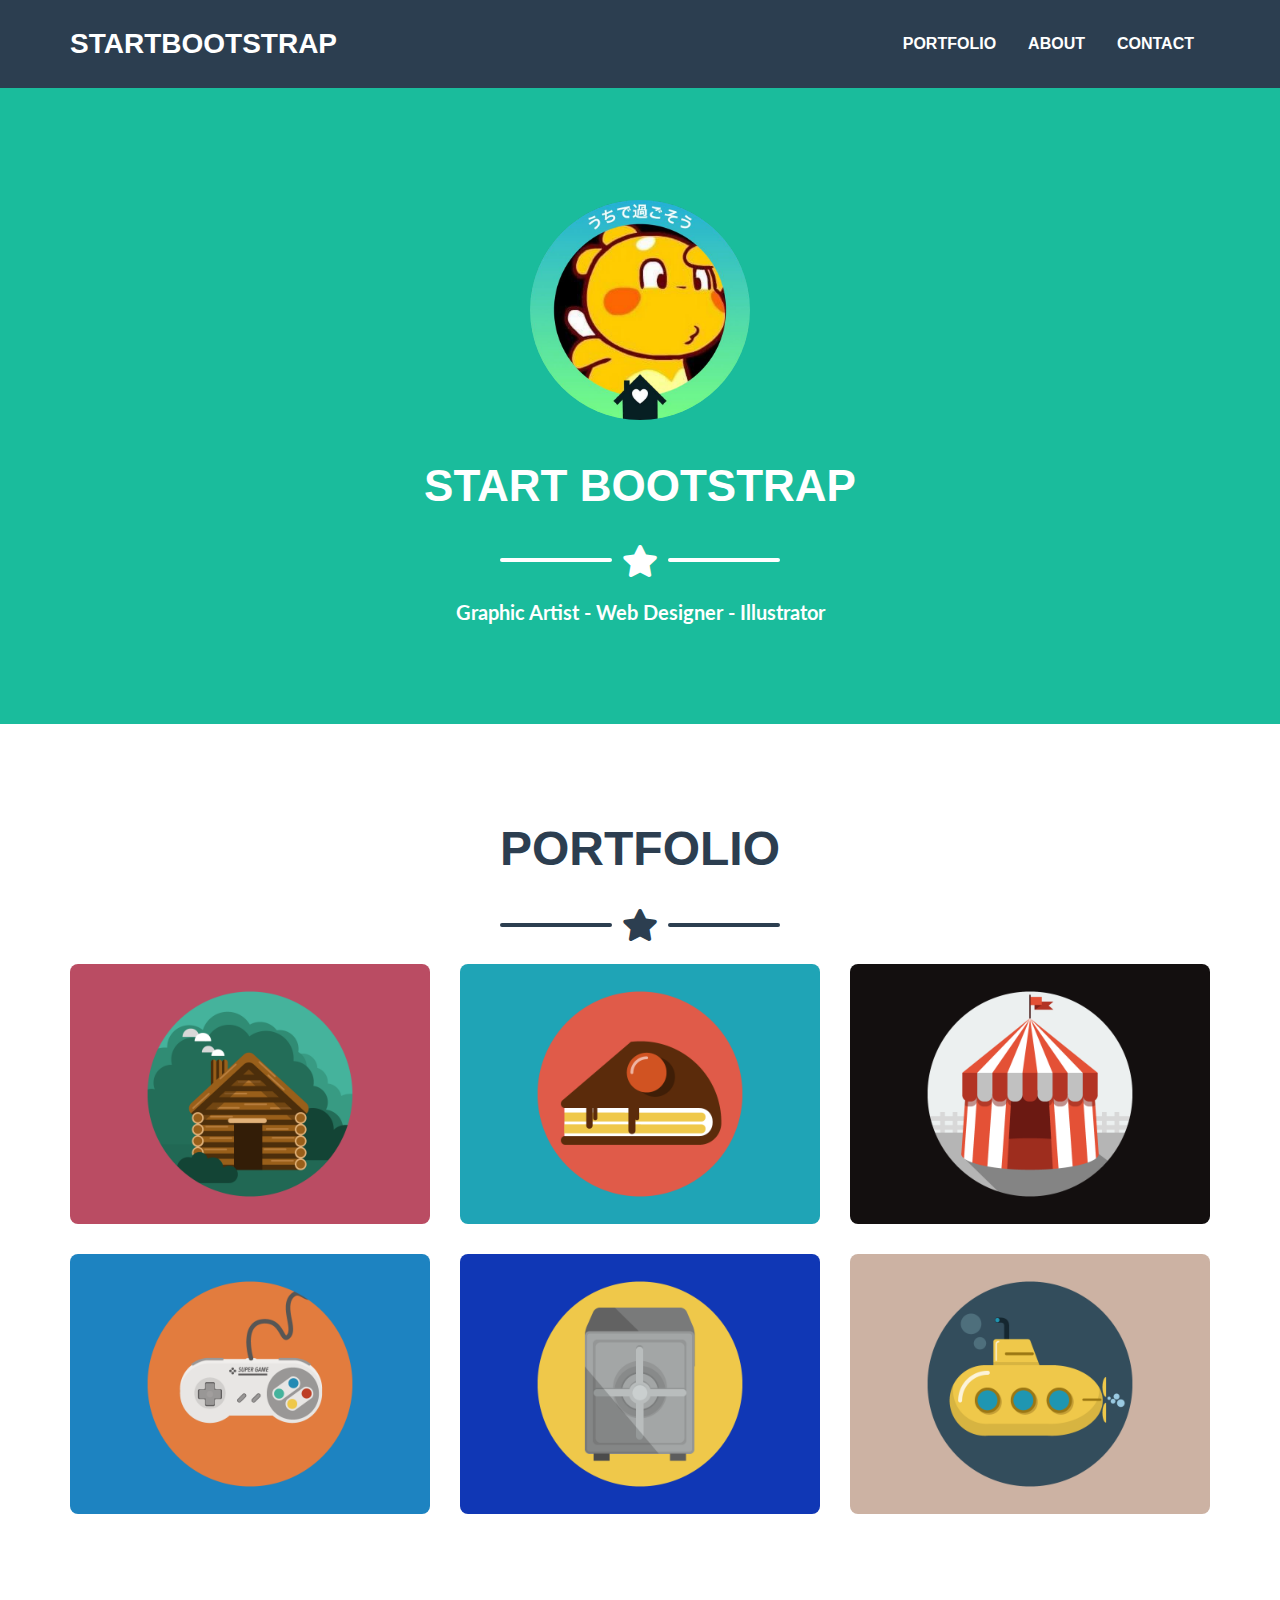
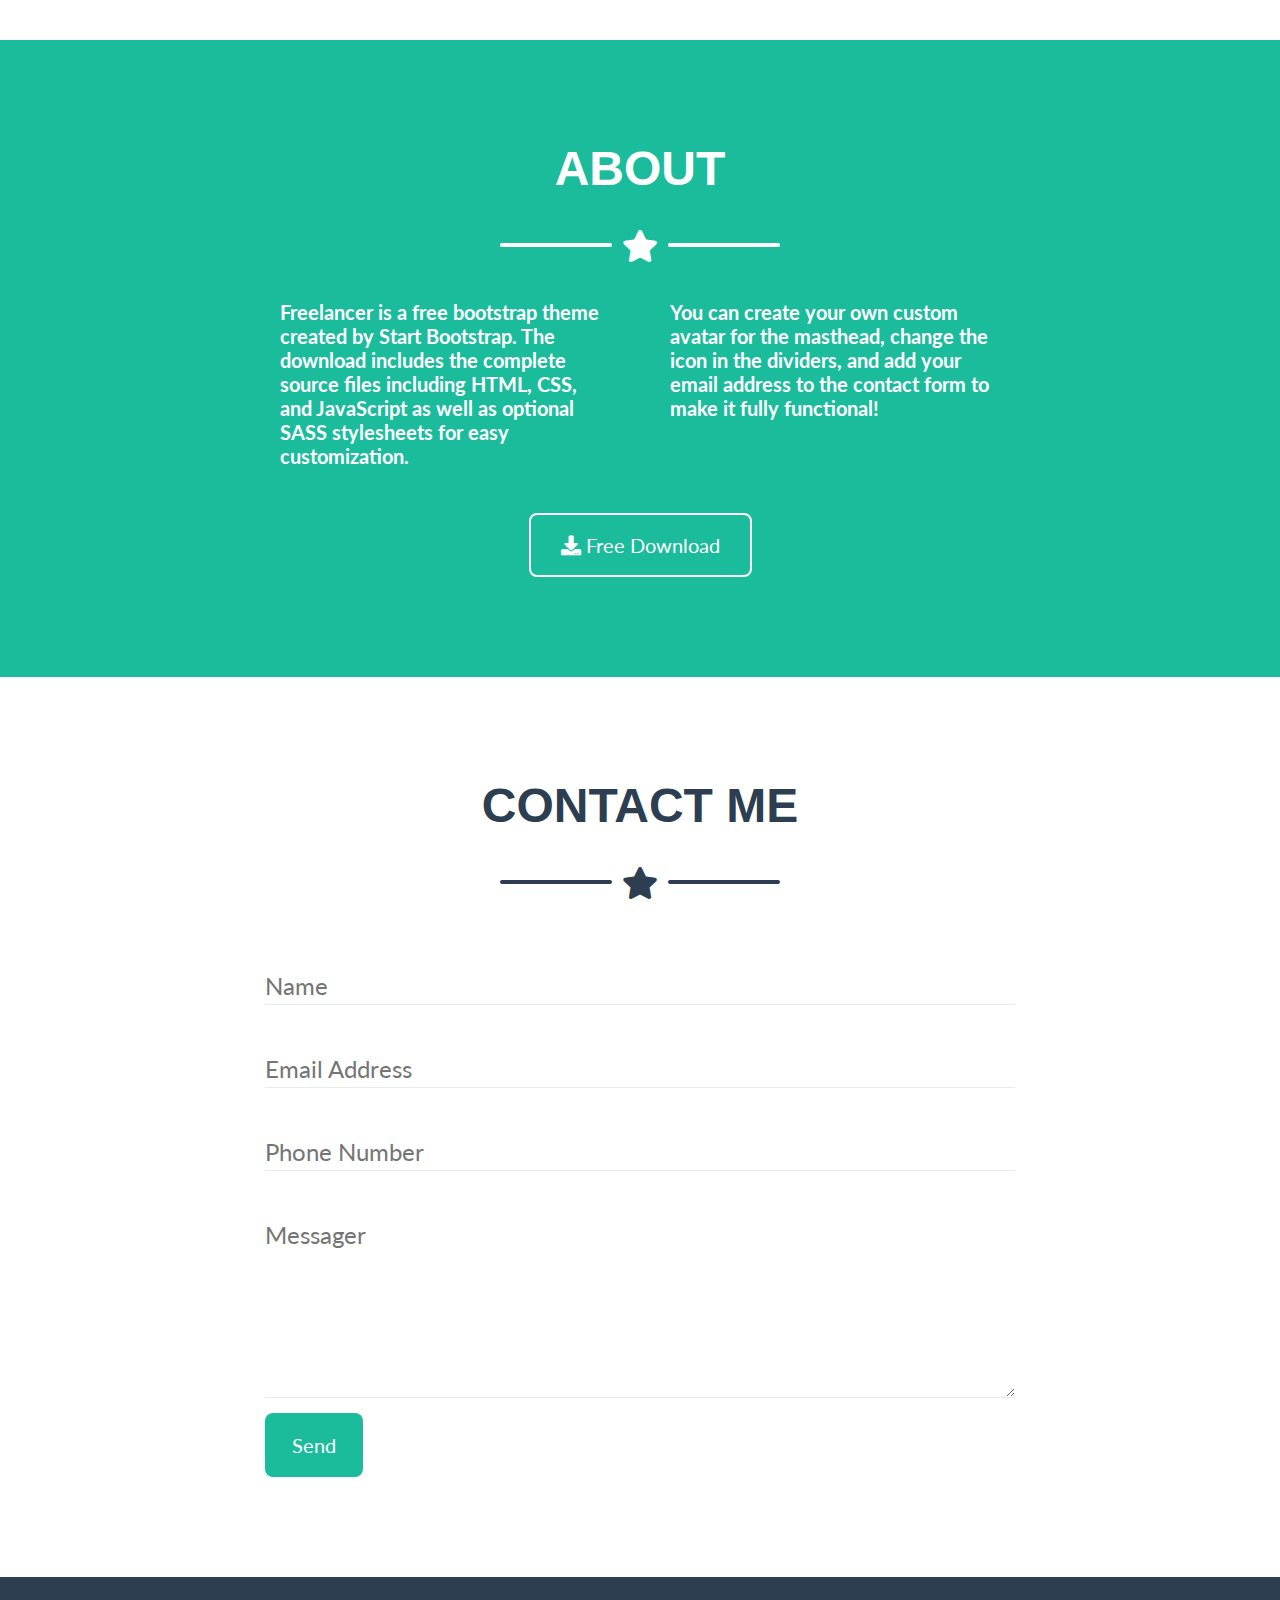
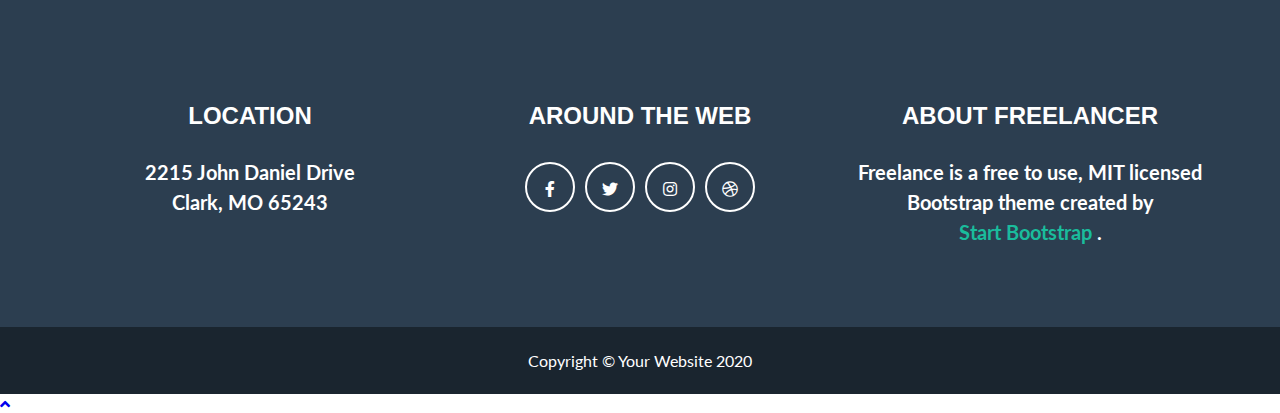
<file: index.html>
<!DOCTYPE html>
<html lang="en">

<head>
    <meta charset="UTF-8">
    <meta name="viewport" content="width=device-width, initial-scale=1.0">
    <link href="https://fonts.googleapis.com/css2?family=Lato:ital,wght@0,300;0,400;0,700;0,900;1,900&display=swap" rel="stylesheet">
    <link rel="stylesheet" href="https://cdnjs.cloudflare.com/ajax/libs/font-awesome/5.15.1/css/all.min.css">

    <link rel="stylesheet" href="./assets/css/grid.css">
    <link rel="stylesheet" href="./assets/css/style.css">
    <title>Document</title>
</head>

<body>

    <div class="wrapper">
        <!-- Start Header -->
        <div class="header" id="menu">
            <div class="container">
                <div class="header__menu">
                    <div><a href="#startbootstrap" class="header__menu-logo">STARTBOOTSTRAP</a> </div>
                    <button class="header__menu-bar" id="menu-list-btn" type="button">
                        MENU
                        <i class="fas fa-bars"></i>
                    </button>
                    <ul class="header__menu-list">
                        <li class="list__item"><a href="#portfolio" data-direct="portfolio" class="list__item-link">PORTFOLIO</a></li>
                        <li class="list__item"><a href="#about" data-direct="about" class="list__item-link">ABOUT</a></li>
                        <li class="list__item"><a href="#contact" data-direct="contact" class="list__item-link">CONTACT</a></li>
                    </ul>

                </div>
            </div>
        </div>
        <!-- End Header -->
        <!-- Start Banner -->
        <div class="banner" id="startbootstrap">
            <div class="container">
                <div class="banner-content">
                    <div class="banner__avatar">
                        <img class="banner__avatar-image" src="./assets/image/avatar.jpg" />
                    </div>
                    <div>
                        <h1 class="banner__menu-logo">START BOOTSTRAP
                        </h1>
                    </div>
                    <div class="banner__understar">
                        <div class="understar">
                            <div class="understar-line background-white"></div>
                            <div class="understar-star color-white"><i class="fas fa-star"></i></div>
                            <div class="understar-line background-white"></div>
                        </div>
                    </div>
                    <div class="banner__intro">Graphic Artist - Web Designer - Illustrator</div>
                </div>
            </div>
        </div>
        <!-- End Banner -->
        <!--  Start portfolio-->
        <div class="portfoio section__item" id="portfolio">
            <div class="container">
                <div class="row">
                    <div class="portfoio__content">
                        <div>
                            <h2 class="portfoio-content-header title">PORTFOLIO
                            </h2>
                        </div>
                        <div class="portfoio__understar">
                            <div class="understar">
                                <div class="understar-line background-purple"></div>
                                <div class="understar-star color-purple "><i class="fas fa-star"></i></div>
                                <div class="understar-line background-purple"></div>
                            </div>
                        </div>
                    </div>
                </div>
                <div class="row">
                    <div class="col-lg-4 col-sm-12 col-md-6">
                        <div class="portfoio__box">
                            <div class="portfoio__box__btn">
                                <i class="fas fa-plus fa-3x"></i>
                            </div>
                            <img src="./assets/image/cabin.png" alt="img_1" class="portfoio__box-img" data-title="LOG CABIN">
                        </div>
                    </div>
                    <div class="col-lg-4  col-sm-12 col-md-6">
                        <div class="portfoio__box">
                            <div class="portfoio__box__btn">
                                <i class="fas fa-plus fa-3x"></i>
                            </div>
                            <img src="./assets/image/cake.png" alt="img_1" class="portfoio__box-img" data-title="TASTY CAKE">
                        </div>
                    </div>
                    <div class="col-lg-4 col-sm-12 col-md-6">
                        <div class="portfoio__box">
                            <div class="portfoio__box__btn">
                                <i class="fas fa-plus fa-3x"></i>
                            </div>
                            <img src="./assets/image/circus.png" alt="img_1" class="portfoio__box-img" data-title="CIRCUS TENT">
                        </div>
                    </div>
                    <div class="col-lg-4  col-sm-12 col-md-6">
                        <div class="portfoio__box">
                            <div class="portfoio__box__btn">
                                <i class="fas fa-plus fa-3x"></i>
                            </div>
                            <img src="./assets/image/game.png" alt="img_1" class="portfoio__box-img" data-title="CONTROLLER">
                        </div>
                    </div>
                    <div class="col-lg-4  col-sm-12 col-md-6">
                        <div class="portfoio__box">
                            <div class="portfoio__box__btn">
                                <i class="fas fa-plus fa-3x"></i>
                            </div>
                            <img src="./assets/image/safe.png" alt="img_1" class="portfoio__box-img" data-title="LOCKED SAFE">
                        </div>
                    </div>
                    <div class="col-lg-4  col-sm-12 col-md-6">
                        <div class="portfoio__box">
                            <div class="portfoio__box__btn">
                                <i class="fas fa-plus fa-3x"></i>
                            </div>
                            <img src="./assets/image/submarine.png" alt="img_1" class="portfoio__box-img" data-title="SUBMARINE">
                        </div>
                    </div>
                </div>
            </div>
        </div>
        <!-- End portfolio -->
        <!-- Start About -->
        <div class="about section__item" id="about">
            <div class="container">
                <div class="about__content">
                    <div>
                        <h2 class="about__content__header title">ABOUT</h2>
                    </div>
                    <div class="about__content__understar">
                        <div class="understar">
                            <div class="understar-line background-white"></div>
                            <div class="understar-star color-white"><i class="fas fa-star"></i></div>
                            <div class="understar-line background-white"></div>
                        </div>
                    </div>
                    <div class="row">
                        <div class="col-lg-4 ml-auto">
                            <p class="about__content__text">
                                Freelancer is a free bootstrap theme created by Start Bootstrap. The download includes the complete source files including HTML, CSS, and JavaScript as well as optional SASS stylesheets for easy customization.
                            </p>
                        </div>
                        <div class="col-lg-4 mr-auto">
                            <p class="about__content__text">
                                You can create your own custom avatar for the masthead, change the icon in the dividers, and add your email address to the contact form to make it fully functional!
                            </p>
                        </div>
                    </div>
                    <div class="about__content__download">
                        <div class="btn about__content__download--download-btn">
                            <i class="fa fa-download" aria-hidden="true"></i> Free Download

                        </div>
                    </div>
                </div>
            </div>
        </div>
        <!-- End About -->
        <!-- Start Contact -->
        <div class="contact section__item" id="contact">
            <div class="container">
                <!-- Contact Section title -->
                <div class="contact__content">
                    <div class="contact__title">
                        <div>
                            <h2 class="contact__title-text title color-purple">CONTACT ME</h2>
                        </div>
                        <div class="contact__title-understar">
                            <div class="understar">
                                <div class="understar-line background-purple"></div>
                                <div class="understar-star color-purple"><i class="fas fa-star"></i></div>
                                <div class="understar-line background-purple"></div>
                            </div>
                        </div>
                    </div>
                </div>
                <!-- Contact section form -->
                <div class="row">
                    <div class="col-lg-8 col-md-8 col-sm-10 mx-auto">
                        <div class="contact__form">
                            <form action="" id="contactFomr">
                                <div class="contact__form-group">
                                    <div class="contact__form-group-item">
                                        <label class="label">Name</label>
                                        <input class="form-control" id="name" type="text" placeholder="Name" required="required" data-validation-required-message="Please enter your name." aria-invalid="false">
                                        <p class="help-block text-danger"></p>
                                    </div>
                                </div>
                                <div class="contact__form-group">
                                    <div class="contact__form-group-item">
                                        <label class="label">Email Address</label>
                                        <input class="form-control" id="email" type="text" placeholder="Email Address" required="required" data-validation-required-message="Please enter your email." aria-invalid="false">
                                        <p class="help-block text-danger"></p>
                                    </div>
                                </div>
                                <div class="contact__form-group">
                                    <div class="contact__form-group-item">
                                        <label class="label">Phone Number</label>
                                        <input class="form-control" id="phone" type="text" placeholder="Phone Number" required="required" data-validation-required-message="Please enter your phone number." aria-invalid="false">
                                        <p class="help-block text-danger"></p>
                                    </div>
                                </div>
                                <div class="contact__form-group">
                                    <div class="contact__form-group-item">
                                        <label class="label">Messager</label>
                                        <textarea class="form-control" id="messager" rows="5" placeholder="Messager" required="required" data-validation-required-message="Please enter your messager." aria-invalid="false"></textarea>
                                        <p class="help-block text-danger"></p>
                                    </div>
                                </div>

                                <div class="contact__form-group-submit">
                                    <div class="btn contact__form-btn">
                                        Send
                                    </div>
                                </div>
                            </form>
                        </div>
                    </div>
                </div>
            </div>
        </div>
        <!-- End Contact -->
        <!-- Start Footer -->
        <div class="footer section__item">
            <div class="container">
                <div class="row footer__content">
                    <div class="col-lg-4 col-md-12 col-sm-12 footer__selecter">
                        <div class="footer__content__location">
                            <h4>LOCATION</h4>
                            <br/>
                            <p>2215 John Daniel Drive<br/>Clark, MO 65243</p>
                        </div>
                    </div>
                    <div class="col-lg-4 col-md-12 col-sm-12 footer__selecter">
                        <div class="footer__content__share">
                            <h4>AROUND THE WEB</h4>
                            <br/>
                            <div class="footer__content__share__form">
                                <div class="footer__content__share-icon">
                                    <i class="fab fa-facebook-f"></i>
                                </div>
                                <div class="footer__content__share-icon">
                                    <i class="fab fa-twitter"></i>
                                </div>
                                <div class="footer__content__share-icon">
                                    <i class="fab fa-instagram"></i>
                                </div>
                                <div class="footer__content__share-icon">
                                    <i class="fab fa-dribbble"></i>
                                </div>
                            </div>
                        </div>
                    </div>
                    <div class="col-lg-4 col-md-12 col-sm-12 footer__selecter">
                        <div class="footer__content__about">
                            <h4>ABOUT FREELANCER</h4>
                            <br/>
                            <p>Freelance is a free to use, MIT licensed Bootstrap theme created by<br/>
                                <a href="#startbootstrap" class="footer__content__about-home">
                                    Start Bootstrap
                                </a> .</p>
                        </div>
                    </div>
                </div>
            </div>
        </div>
        <!-- End Footer -->
        <!-- Start Copyright -->
        <div class="copyright">
            <div class="">
                <div class="copyright-content">Copyright © Your Website 2020</div>
            </div>
        </div>
        <!-- End Copyright -->
    </div>
    <div class="back-top-top">
        <a href="#startbootstrap" class="to-top">
            <i class="fa fa-angle-up"></i>
        </a>

    </div>

    <div class="modal" id="modal">

        <div class="modal-form">
            <div class="col-lg-8 col-md-10 col-sm-11">
                <div class="modal-content" id="modal-content">
                    <div class="row modal-header">
                        <button type="button" class="close modal-close" data-dismiss="modal">&times;</button>
                        <div class="modal_content-form">
                            <div>
                                <h2 class="modal__title-text title color-purple" id="modal-title">
                                </h2>
                            </div>
                            <div class="modal__title-understar">
                                <div class="understar">
                                    <div class="understar-line background-purple"></div>
                                    <div class="understar-star color-purple"><i class="fas fa-star"></i></div>
                                    <div class="understar-line background-purple"></div>
                                </div>
                            </div>
                            <div class="col-md-6 modal__title_img" id="modal-img">
                                <img src="./assets/image/game.png" alt="img_1" class="portfoio__box-img">
                            </div>
                            <div class="col-md-6 modal-title-discuss">
                                <p>
                                    Lorem ipsum dolor sit amet, consectetur adipisicing elit. Mollitia neque assumenda ipsam nihil, molestias magnam, recusandae quos quis inventore quisquam velit asperiores, vitae? Reprehenderit soluta, eos quod consequuntur itaque. Nam.
                                </p>

                            </div>
                            <div class="modal-footer">
                                <button type="button" class="btn btn-default modal-footer-close modal-close" data-dismiss="modal"><span>&times;</span> Close Window</button>
                            </div>
                        </div>
                    </div>
                </div>
            </div>
        </div>

    </div>


</body>
<script src="https://ajax.googleapis.com/ajax/libs/jquery/3.5.1/jquery.min.js"></script>
<script src="assets/js/main.js"></script>

</html>
</file>
<file: assets/css/grid.css>
/* ===============================================================================
   TABLE OF CONTENT
   ===============================================================================
   1. General
   2. Make Container
   3. Make Rows
   4. Make Columns
   5. Include Mixin
*/
/* =============================================================================== 
   1. General
   =============================================================================== */
/* Reset CSS */
*,
*::before,
*::after {
  box-sizing: border-box;
  margin: 0;
  padding: 0;
}

/* Variables */
/* Set Breakpoints Value */
/* Function Media Query */
/* =============================================================================== 
   2. Make Container
   =============================================================================== */
/* =============================================================================== 
   3. Make Rows
   =============================================================================== */
/* =============================================================================== 
   4. Make Columns
   =============================================================================== */
/* =============================================================================== 
   5. Include Mixin
   =============================================================================== */
/* Make Container */
.container {
  width: 100%;
  padding-right: 15px;
  padding-left: 15px;
  margin-right: auto;
  margin-left: auto;
  height: 100%;
}
.container-fluid{
  width:100%;
  padding:0 15px;	
}
@media (min-width: 576px) {
  .container {
    max-width: 540px;
  }
}
@media (min-width: 768px) {
  .container {
    max-width: 720px;
  }
}
@media (min-width: 992px) {
  .container {
    max-width: 960px;
  }
}
@media (min-width: 1200px) {
  .container {
    max-width: 1140px;
  }
}

/* Make Rows */
.row {
  display: flex;
  flex-wrap: wrap;
  margin-right: -15px;
  margin-left: -15px;
}
.text-center{
  text-align: center;
}
 .mx-auto {
    margin-left: auto !important;
}
 .mx-auto {
    margin-right: auto !important;
}
.mb-5{
  margin-bottom: 2rem;
}
.mb-4{
  margin-bottom: 1.5rem;
}
.mb-3{
  margin-bottom: 1.2rem;
}
.mb-2{
  margin-bottom: 0.6rem;
}
.ml-auto{
  margin-left: auto;
}
.mr-auto{
  margin-right: auto;
}
/* Make Columns */
.col-xl,
.col-xl-auto, .col-xl-12, .col-xl-11, .col-xl-10, .col-xl-9, .col-xl-8, .col-xl-7, .col-xl-6, .col-xl-5, .col-xl-4, .col-xl-3, .col-xl-2, .col-xl-1, .col-lg,
.col-lg-auto, .col-lg-12, .col-lg-11, .col-lg-10, .col-lg-9, .col-lg-8, .col-lg-7, .col-lg-6, .col-lg-5, .col-lg-4, .col-lg-3, .col-lg-2, .col-lg-1, .col-md,
.col-md-auto, .col-md-12, .col-md-11, .col-md-10, .col-md-9, .col-md-8, .col-md-7, .col-md-6, .col-md-5, .col-md-4, .col-md-3, .col-md-2, .col-md-1, .col-sm,
.col-sm-auto, .col-sm-12, .col-sm-11, .col-sm-10, .col-sm-9, .col-sm-8, .col-sm-7, .col-sm-6, .col-sm-5, .col-sm-4, .col-sm-3, .col-sm-2, .col-sm-1, .col,
.col-auto, .col-12, .col-11, .col-10, .col-9, .col-8, .col-7, .col-6, .col-5, .col-4, .col-3, .col-2, .col-1 {
  position: relative;
  width: 100%;
  padding-right: 15px;
  padding-left: 15px;
}

.col {
  flex-basis: 0;
  flex-grow: 1;
  max-width: 100%;
}

.col-auto {
  flex: 0 0 auto;
  width: auto;
  max-width: 100%;
}

.col-1 {
  flex: 0 0 8.3333333333%;
  max-width: 8.3333333333%;
}

.col-2 {
  flex: 0 0 16.6666666667%;
  max-width: 16.6666666667%;
}

.col-3 {
  flex: 0 0 25%;
  max-width: 25%;
}

.col-4 {
  flex: 0 0 33.3333333333%;
  max-width: 33.3333333333%;
}

.col-5 {
  flex: 0 0 41.6666666667%;
  max-width: 41.6666666667%;
}

.col-6 {
  flex: 0 0 50%;
  max-width: 50%;
}

.col-7 {
  flex: 0 0 58.3333333333%;
  max-width: 58.3333333333%;
}

.col-8 {
  flex: 0 0 66.6666666667%;
  max-width: 66.6666666667%;
}

.col-9 {
  flex: 0 0 75%;
  max-width: 75%;
}

.col-10 {
  flex: 0 0 83.3333333333%;
  max-width: 83.3333333333%;
}

.col-11 {
  flex: 0 0 91.6666666667%;
  max-width: 91.6666666667%;
}

.col-12 {
  flex: 0 0 100%;
  max-width: 100%;
}

.order-first {
  order: -1;
}

.order-last {
  order: 13;
}

.order-0 {
  order: 0;
}

.order-1 {
  order: 1;
}

.order-2 {
  order: 2;
}

.order-3 {
  order: 3;
}

.order-4 {
  order: 4;
}

.order-5 {
  order: 5;
}

.order-6 {
  order: 6;
}

.order-7 {
  order: 7;
}

.order-8 {
  order: 8;
}

.order-9 {
  order: 9;
}

.order-10 {
  order: 10;
}

.order-11 {
  order: 11;
}

.order-12 {
  order: 12;
}

.offset-1 {
  margin-left: 8.3333333333%;
}

.offset-2 {
  margin-left: 16.6666666667%;
}

.offset-3 {
  margin-left: 25%;
}

.offset-4 {
  margin-left: 33.3333333333%;
}

.offset-5 {
  margin-left: 41.6666666667%;
}

.offset-6 {
  margin-left: 50%;
}

.offset-7 {
  margin-left: 58.3333333333%;
}

.offset-8 {
  margin-left: 66.6666666667%;
}

.offset-9 {
  margin-left: 75%;
}

.offset-10 {
  margin-left: 83.3333333333%;
}

.offset-11 {
  margin-left: 91.6666666667%;
}

@media (min-width: 576px) {
  .col-sm {
    flex-basis: 0;
    flex-grow: 1;
    max-width: 100%;
  }

  .col-sm-auto {
    flex: 0 0 auto;
    width: auto;
    max-width: 100%;
  }

  .col-sm-1 {
    flex: 0 0 8.3333333333%;
    max-width: 8.3333333333%;
  }

  .col-sm-2 {
    flex: 0 0 16.6666666667%;
    max-width: 16.6666666667%;
  }

  .col-sm-3 {
    flex: 0 0 25%;
    max-width: 25%;
  }

  .col-sm-4 {
    flex: 0 0 33.3333333333%;
    max-width: 33.3333333333%;
  }

  .col-sm-5 {
    flex: 0 0 41.6666666667%;
    max-width: 41.6666666667%;
  }

  .col-sm-6 {
    flex: 0 0 50%;
    max-width: 50%;
  }

  .col-sm-7 {
    flex: 0 0 58.3333333333%;
    max-width: 58.3333333333%;
  }

  .col-sm-8 {
    flex: 0 0 66.6666666667%;
    max-width: 66.6666666667%;
  }

  .col-sm-9 {
    flex: 0 0 75%;
    max-width: 75%;
  }

  .col-sm-10 {
    flex: 0 0 83.3333333333%;
    max-width: 83.3333333333%;
  }

  .col-sm-11 {
    flex: 0 0 91.6666666667%;
    max-width: 91.6666666667%;
  }

  .col-sm-12 {
    flex: 0 0 100%;
    max-width: 100%;
  }

  .order-sm-first {
    order: -1;
  }

  .order-sm-last {
    order: 13;
  }

  .order-sm-0 {
    order: 0;
  }

  .order-sm-1 {
    order: 1;
  }

  .order-sm-2 {
    order: 2;
  }

  .order-sm-3 {
    order: 3;
  }

  .order-sm-4 {
    order: 4;
  }

  .order-sm-5 {
    order: 5;
  }

  .order-sm-6 {
    order: 6;
  }

  .order-sm-7 {
    order: 7;
  }

  .order-sm-8 {
    order: 8;
  }

  .order-sm-9 {
    order: 9;
  }

  .order-sm-10 {
    order: 10;
  }

  .order-sm-11 {
    order: 11;
  }

  .order-sm-12 {
    order: 12;
  }

  .offset-sm-0 {
    margin-left: 0;
  }

  .offset-sm-1 {
    margin-left: 8.3333333333%;
  }

  .offset-sm-2 {
    margin-left: 16.6666666667%;
  }

  .offset-sm-3 {
    margin-left: 25%;
  }

  .offset-sm-4 {
    margin-left: 33.3333333333%;
  }

  .offset-sm-5 {
    margin-left: 41.6666666667%;
  }

  .offset-sm-6 {
    margin-left: 50%;
  }

  .offset-sm-7 {
    margin-left: 58.3333333333%;
  }

  .offset-sm-8 {
    margin-left: 66.6666666667%;
  }

  .offset-sm-9 {
    margin-left: 75%;
  }

  .offset-sm-10 {
    margin-left: 83.3333333333%;
  }

  .offset-sm-11 {
    margin-left: 91.6666666667%;
  }
}
@media (min-width: 768px) {
  .col-md {
    flex-basis: 0;
    flex-grow: 1;
    max-width: 100%;
  }

  .col-md-auto {
    flex: 0 0 auto;
    width: auto;
    max-width: 100%;
  }

  .col-md-1 {
    flex: 0 0 8.3333333333%;
    max-width: 8.3333333333%;
  }

  .col-md-2 {
    flex: 0 0 16.6666666667%;
    max-width: 16.6666666667%;
  }

  .col-md-3 {
    flex: 0 0 25%;
    max-width: 25%;
  }

  .col-md-4 {
    flex: 0 0 33.3333333333%;
    max-width: 33.3333333333%;
  }

  .col-md-5 {
    flex: 0 0 41.6666666667%;
    max-width: 41.6666666667%;
  }

  .col-md-6 {
    flex: 0 0 50%;
    max-width: 50%;
  }

  .col-md-7 {
    flex: 0 0 58.3333333333%;
    max-width: 58.3333333333%;
  }

  .col-md-8 {
    flex: 0 0 66.6666666667%;
    max-width: 66.6666666667%;
  }

  .col-md-9 {
    flex: 0 0 75%;
    max-width: 75%;
  }

  .col-md-10 {
    flex: 0 0 83.3333333333%;
    max-width: 83.3333333333%;
  }

  .col-md-11 {
    flex: 0 0 91.6666666667%;
    max-width: 91.6666666667%;
  }

  .col-md-12 {
    flex: 0 0 100%;
    max-width: 100%;
  }

  .order-md-first {
    order: -1;
  }

  .order-md-last {
    order: 13;
  }

  .order-md-0 {
    order: 0;
  }

  .order-md-1 {
    order: 1;
  }

  .order-md-2 {
    order: 2;
  }

  .order-md-3 {
    order: 3;
  }

  .order-md-4 {
    order: 4;
  }

  .order-md-5 {
    order: 5;
  }

  .order-md-6 {
    order: 6;
  }

  .order-md-7 {
    order: 7;
  }

  .order-md-8 {
    order: 8;
  }

  .order-md-9 {
    order: 9;
  }

  .order-md-10 {
    order: 10;
  }

  .order-md-11 {
    order: 11;
  }

  .order-md-12 {
    order: 12;
  }

  .offset-md-0 {
    margin-left: 0;
  }

  .offset-md-1 {
    margin-left: 8.3333333333%;
  }

  .offset-md-2 {
    margin-left: 16.6666666667%;
  }

  .offset-md-3 {
    margin-left: 25%;
  }

  .offset-md-4 {
    margin-left: 33.3333333333%;
  }

  .offset-md-5 {
    margin-left: 41.6666666667%;
  }

  .offset-md-6 {
    margin-left: 50%;
  }

  .offset-md-7 {
    margin-left: 58.3333333333%;
  }

  .offset-md-8 {
    margin-left: 66.6666666667%;
  }

  .offset-md-9 {
    margin-left: 75%;
  }

  .offset-md-10 {
    margin-left: 83.3333333333%;
  }

  .offset-md-11 {
    margin-left: 91.6666666667%;
  }
}
@media (min-width: 992px) {
  .col-lg {
    flex-basis: 0;
    flex-grow: 1;
    max-width: 100%;
  }

  .col-lg-auto {
    flex: 0 0 auto;
    width: auto;
    max-width: 100%;
  }

  .col-lg-1 {
    flex: 0 0 8.3333333333%;
    max-width: 8.3333333333%;
  }

  .col-lg-2 {
    flex: 0 0 16.6666666667%;
    max-width: 16.6666666667%;
  }

  .col-lg-3 {
    flex: 0 0 25%;
    max-width: 25%;
  }

  .col-lg-4 {
    flex: 0 0 33.3333333333%;
    max-width: 33.3333333333%;
  }

  .col-lg-5 {
    flex: 0 0 41.6666666667%;
    max-width: 41.6666666667%;
  }

  .col-lg-6 {
    flex: 0 0 50%;
    max-width: 50%;
  }

  .col-lg-7 {
    flex: 0 0 58.3333333333%;
    max-width: 58.3333333333%;
  }

  .col-lg-8 {
    flex: 0 0 66.6666666667%;
    max-width: 66.6666666667%;
  }

  .col-lg-9 {
    flex: 0 0 75%;
    max-width: 75%;
  }

  .col-lg-10 {
    flex: 0 0 83.3333333333%;
    max-width: 83.3333333333%;
  }

  .col-lg-11 {
    flex: 0 0 91.6666666667%;
    max-width: 91.6666666667%;
  }

  .col-lg-12 {
    flex: 0 0 100%;
    max-width: 100%;
  }

  .order-lg-first {
    order: -1;
  }

  .order-lg-last {
    order: 13;
  }

  .order-lg-0 {
    order: 0;
  }

  .order-lg-1 {
    order: 1;
  }

  .order-lg-2 {
    order: 2;
  }

  .order-lg-3 {
    order: 3;
  }

  .order-lg-4 {
    order: 4;
  }

  .order-lg-5 {
    order: 5;
  }

  .order-lg-6 {
    order: 6;
  }

  .order-lg-7 {
    order: 7;
  }

  .order-lg-8 {
    order: 8;
  }

  .order-lg-9 {
    order: 9;
  }

  .order-lg-10 {
    order: 10;
  }

  .order-lg-11 {
    order: 11;
  }

  .order-lg-12 {
    order: 12;
  }

  .offset-lg-0 {
    margin-left: 0;
  }

  .offset-lg-1 {
    margin-left: 8.3333333333%;
  }

  .offset-lg-2 {
    margin-left: 16.6666666667%;
  }

  .offset-lg-3 {
    margin-left: 25%;
  }

  .offset-lg-4 {
    margin-left: 33.3333333333%;
  }

  .offset-lg-5 {
    margin-left: 41.6666666667%;
  }

  .offset-lg-6 {
    margin-left: 50%;
  }

  .offset-lg-7 {
    margin-left: 58.3333333333%;
  }

  .offset-lg-8 {
    margin-left: 66.6666666667%;
  }

  .offset-lg-9 {
    margin-left: 75%;
  }

  .offset-lg-10 {
    margin-left: 83.3333333333%;
  }

  .offset-lg-11 {
    margin-left: 91.6666666667%;
  }
}
@media (min-width: 1200px) {
  .col-xl {
    flex-basis: 0;
    flex-grow: 1;
    max-width: 100%;
  }

  .col-xl-auto {
    flex: 0 0 auto;
    width: auto;
    max-width: 100%;
  }

  .col-xl-1 {
    flex: 0 0 8.3333333333%;
    max-width: 8.3333333333%;
  }

  .col-xl-2 {
    flex: 0 0 16.6666666667%;
    max-width: 16.6666666667%;
  }

  .col-xl-3 {
    flex: 0 0 25%;
    max-width: 25%;
  }

  .col-xl-4 {
    flex: 0 0 33.3333333333%;
    max-width: 33.3333333333%;
  }

  .col-xl-5 {
    flex: 0 0 41.6666666667%;
    max-width: 41.6666666667%;
  }

  .col-xl-6 {
    flex: 0 0 50%;
    max-width: 50%;
  }

  .col-xl-7 {
    flex: 0 0 58.3333333333%;
    max-width: 58.3333333333%;
  }

  .col-xl-8 {
    flex: 0 0 66.6666666667%;
    max-width: 66.6666666667%;
  }

  .col-xl-9 {
    flex: 0 0 75%;
    max-width: 75%;
  }

  .col-xl-10 {
    flex: 0 0 83.3333333333%;
    max-width: 83.3333333333%;
  }

  .col-xl-11 {
    flex: 0 0 91.6666666667%;
    max-width: 91.6666666667%;
  }

  .col-xl-12 {
    flex: 0 0 100%;
    max-width: 100%;
  }

  .order-xl-first {
    order: -1;
  }

  .order-xl-last {
    order: 13;
  }

  .order-xl-0 {
    order: 0;
  }

  .order-xl-1 {
    order: 1;
  }

  .order-xl-2 {
    order: 2;
  }

  .order-xl-3 {
    order: 3;
  }

  .order-xl-4 {
    order: 4;
  }

  .order-xl-5 {
    order: 5;
  }

  .order-xl-6 {
    order: 6;
  }

  .order-xl-7 {
    order: 7;
  }

  .order-xl-8 {
    order: 8;
  }

  .order-xl-9 {
    order: 9;
  }

  .order-xl-10 {
    order: 10;
  }

  .order-xl-11 {
    order: 11;
  }

  .order-xl-12 {
    order: 12;
  }

  .offset-xl-0 {
    margin-left: 0;
  }

  .offset-xl-1 {
    margin-left: 8.3333333333%;
  }

  .offset-xl-2 {
    margin-left: 16.6666666667%;
  }

  .offset-xl-3 {
    margin-left: 25%;
  }

  .offset-xl-4 {
    margin-left: 33.3333333333%;
  }

  .offset-xl-5 {
    margin-left: 41.6666666667%;
  }

  .offset-xl-6 {
    margin-left: 50%;
  }

  .offset-xl-7 {
    margin-left: 58.3333333333%;
  }

  .offset-xl-8 {
    margin-left: 66.6666666667%;
  }

  .offset-xl-9 {
    margin-left: 75%;
  }

  .offset-xl-10 {
    margin-left: 83.3333333333%;
  }

  .offset-xl-11 {
    margin-left: 91.6666666667%;
  }
}

/*# sourceMappingURL=_grid.css.map */
</file>
<file: assets/css/style.css>
/*
   Theme Name : Start Bootstrap
   Theme Description : learnning html, css
   Author : グエン・フイ・ホアン
   Version : 1.0.0

 ============================= Table Of Content  =============================
 1, Setting
    1a, under star
    1b, Modal
    1c, Back to top 
 2, Header
 3, Banner
 4, About
 5, portfolio
 6, About
 7, Contact
 8.Copy right
*/


/* ============================= 1, Setting  ============================= */

* {
    padding: 0;
    margin: 0;
}

 :root {
    --purple: #2c3e50;
    --white: #ffffff;
    --bg-green: #1abc9c;
    --font-lato: 'Lato', sans-serif;
    --dark: #212529;
}

html {
    scroll-behavior: smooth;
}

body {
    font-family: var(--font-lato);
    font-weight: 700;
    /* font-family: sans-serif; */
}

ul,
li {
    list-style: none;
}

a {
    text-decoration: none;
}

.container {
    max-width: 1170px;
    /* width: 100%; */
    margin: auto;
    padding: 0 15px;
}

img {
    width: 100%;
    display: block;
}

h1,
h2,
h3,
h4,
h5,
h6,
.h1,
.h2,
.h3,
.h4,
.h5,
.h6 {
    margin-bottom: 0.5rem;
    font-family: "Montserrat", -apple-system, BlinkMacSystemFont, "Segoe UI", Roboto, "Helvetica Neue", Arial, "Noto Sans", sans-serif, "Apple Color Emoji", "Segoe UI Emoji", "Segoe UI Symbol", "Noto Color Emoji";
    font-weight: 700;
    line-height: 1.2;
}


/* ================= 1a, under   ================= */

.understar {
    display: flex;
    justify-content: center;
    align-items: center;
    margin: 20px 0px;
    font-size: 32px;
}

.understar .understar-line {
    width: 7rem;
    height: 0.25rem;
    border-radius: 1rem;
}

@media screen and (max-width:719px) {
    .understar .understar-line {
        width: 112px;
    }
    .title {
        font-size: 36px !important;
    }
}

.understar .understar-star {
    margin: 0px 10px;
}

.background-dark {
    background-color: var(--dark);
}

.color-dark {
    color: var(--dark);
}

.background-white {
    background: var(--white);
}

.background-green {
    background: var(--bg-green);
}

.color-white {
    color: var(--white);
}

.background-purple {
    background-color: var(--purple);
}

.color-purple {
    color: var(--purple);
}

.padding-5 {
    padding: 5px 0px;
    transition: 0.15s padding ease-out, 0.15s margin ease-out, 0.15s border ease-out;
}


/* ================= 1b, Modal  ================= */

.modal {
    position: fixed;
    top: 0;
    left: 0;
    outline: 0;
    width: 100%;
    height: 100%;
    visibility: hidden;
    opacity: 0;
    background-color: rgba(0, 0, 0, 0.7);
    overflow: scroll;
    transition: visibility 0s, opacity 0.5s linear;
    z-index: 3;
}

.modal-show {
    visibility: visible;
    opacity: 1;
    transition: visibility 0.5s, opacity 0.5s linear;
}

.modal .modal-form {
    margin-top: 30px;
    display: flex;
    justify-content: center;
    position: relative;
}

.modal .modal-form .modal-content {
    background-color: var(--white);
    border-radius: 10px;
}

.modal .modal-content .modal-content {
    background-color: var(--white);
}

.modal .modal-content .close {
    position: absolute;
    z-index: 1;
    right: 1.5rem;
    top: 1rem;
    font-size: 80px;
    line-height: 40px;
    color: #1abc9c;
    opacity: 1;
    background-color: var(--white);
    border: none;
    outline: none;
}

.modal .modal-content .close:hover {
    opacity: 0.75;
}

.modal .modal-content .modal_content-form {
    display: flex;
    flex-direction: column;
    justify-content: center;
    align-items: center;
    padding: 70px 0px;
}

.modal .modal-content .modal_content-form .modal__title-text {
    font-size: 48px;
}

.modal .modal-content .modal_content-form .modal__title_img img {
    padding: 30px 0px;
    border-radius: 8px;
}

.modal .modal-content .modal_content-form .modal-title-discuss {
    font-size: 16px;
    line-height: 24px;
    font-weight: 400;
    font-family: var(--font-lato);
    text-align: center;
    padding: 15px 0px 30px 0px;
}

.modal .modal-content .modal_content-form .modal-title-discuss p {
    padding: 15px;
}

.modal .modal-content .modal-footer .modal-footer-close {
    color: #fff;
    background-color: #1abc9c;
    border-color: #1abc9c;
    outline: none;
    opacity: 1;
}

.modal .modal-content .modal-footer span {
    font-size: 22px;
}

.modal .modal-content .modal-footer .modal-footer-close:hover {
    opacity: 0.6;
}


/* ================= 1c, Back to top ================= */

@media screen and (max-width:720px) {
    .back-top-top {
        background-color: rgba(33, 37, 41, 0.5);
        position: fixed;
        bottom: 16px;
        right: 32px;
        transition: all .4s;
        font-size: 1.6rem;
        opacity: 0;
        border-radius: 8px;
        z-index: 1000;
    }
    .back-top-top a {
        width: auto;
        padding: 15px 16px;
        line-height: 50px;
        text-align: center;
        color: var(--white);
    }
}

.display-opacity {
    opacity: 1;
}


/* ============================= 2, Header  ============================= */

.overflow-hiden {
    overflow: hidden;
}

.header {
    z-index: 2;
    width: 100%;
    position: fixed;
    background-color: var(--purple);
    /* padding: 24px 0px; */
    font-family: "Montserrat", -apple-system, BlinkMacSystemFont, "Segoe UI", Roboto, "Helvetica Neue", Arial, "Noto Sans", sans-serif, "Apple Color Emoji", "Segoe UI Emoji", "Segoe UI Symbol", "Noto Color Emoji";
}

.header .header__menu {
    display: flex;
    justify-content: space-between;
    flex-wrap: wrap;
    align-items: center;
    padding: 15px 0px;
}

.header .header__menu .header__menu-logo {
    font-size: 28px;
    line-height: 30px;
    color: var(--white);
    font-weight: 700;
    cursor: pointer;
}

.header .header__menu .header__menu-bar {
    background-color: var(--bg-green);
    border-radius: 8px;
    font-size: 12.8px;
    padding: 12.8px;
    outline-style: none;
    font-weight: 700;
    color: var(--white);
    border: none;
}

.header .header__menu .header__menu-list {
    display: flex;
    flex-basis: auto;
}

.header .header__menu .header__menu-list .list__item {
    padding: 20px 16px;
}

.header .header__menu .header__menu-list .list__item a {
    color: var(--white);
}

.header .header__menu .header__menu-list .list__item:not(.selected) a:hover {
    color: var(--bg-green);
}

@media screen and (min-width:720px) {
    .header .header__menu .header__menu-bar {
        display: none;
    }
    .header .header__menu {
        padding: 15px 0px;
        transition: 0.5s;
    }
    .header .padding-0 {
        padding: 10px;
    }
    .header .header__menu .header__menu-list .selected {
        background-color: var(--bg-green);
        border-radius: 8px;
    }
}

@media screen and (max-width:720px) {
    .header .header__menu .header__menu-logo {
        font-size: 20px;
    }
    .header .header__menu .header__menu-logo {
        width: 60%;
    }
    .header .header__menu .header__menu-list {
        max-height: 0;
        display: flex;
        flex-wrap: wrap;
        transition: 0.5s;
        overflow: hidden;
    }
    .header .header__menu .header__menu-list .list__item {
        padding: 25px 16px;
        width: 100%;
    }
    .header .header__menu .header__menu-list .list__item {
        color: var(--white);
        padding: 0px;
        line-height: 50px;
    }
}

.show {
    max-height: 100vh !important;
}

.header .header__menu .header__menu-list__show {
    max-height: 200px;
    transition: 1s;
}


/* ============================= 3, Banner  ============================= */

.banner {
    background-color: var(--bg-green);
    padding: 200px 0px 100px 0px;
}

.banner-content {
    display: flex;
    justify-content: center;
    flex-direction: column;
    align-items: center;
    text-align: center;
}

.banner-content .banner__avatar {
    width: 220px;
    height: 220px;
}

.banner-content .banner__avatar .banner__avatar-image {
    width: 100%;
    height: 100%;
    border-radius: 100%;
}

.banner-content .banner__menu-logo {
    color: var(--white);
    font-size: 44px;
    padding-top: 40px;
}

.banner-content .banner__intro {
    color: var(--white);
    font-size: 20px;
}


/* ============================= 5, portfolio  ============================= */

.portfoio {
    padding: 96px 0px;
}

.portfoio .portfoio__content {
    width: 100%;
    display: flex;
    flex-direction: column;
    align-items: center;
    text-align: center;
    justify-content: center;
}

.portfoio .portfoio__content .portfoio-content-header {
    font-size: 48px;
    color: var(--purple);
}

.portfoio .portfoio__box {
    margin-bottom: 30px;
    display: flex;
    justify-content: center;
    position: relative;
}

.portfoio .portfoio__box .portfoio__box__btn {
    font-size: 24px;
    position: absolute;
    width: 100%;
    max-width: 400px;
    height: 100%;
    display: flex;
    align-items: center;
    justify-content: center;
    text-align: center;
    color: var(--white);
    background-color: rgba(26, 188, 156, 0.9);
    border-radius: 8px;
    opacity: 0;
    transition: opacity 0.5s ease;
}

.portfoio .portfoio__box:hover .portfoio__box__btn {
    opacity: 1;
}

.portfoio .portfoio__box .portfoio__box-img {
    border-radius: 8px;
    max-width: 400px;
}


/* ============================= 6, About  ============================= */

.about {
    background-color: var(--bg-green);
    padding: 100px 0px;
}

.about .about__content {
    display: flex;
    flex-direction: column;
    justify-content: center;
    text-align: center;
}

.about .about__content .about__content__header {
    font-size: 48px;
    color: var(--white);
}

.about .about__content .about__content__text {
    color: var(--white);
    padding: 15px;
    font-size: 20px;
    text-align: left;
    word-break: break-word;
}

.btn {
    display: inline-block;
    font-weight: 400;
    color: #212529;
    text-align: center;
    vertical-align: middle;
    -webkit-user-select: none;
    -moz-user-select: none;
    -ms-user-select: none;
    user-select: none;
    background-color: transparent;
    border: 0.125rem solid transparent;
    padding: 0.375rem 0.75rem;
    font-size: 1rem;
    line-height: 1.5;
    border-radius: 0.5rem;
    transition: color 0.15s;
    font-size: 20px;
}

.about .about__content__download {
    padding-top: 30px;
}

.about .about__content__download--download-btn {
    width: auto;
    border-color: var(--white);
    color: var(--white);
    font-size: 20px;
    padding: 15px 30px;
    cursor: pointer;
}

.about .about__content__download--download-btn:hover {
    color: var(--dark);
    background-color: var(--white);
}


/* ============================= 7, Contact  ============================= */

.contact {
    padding: 100px 0px;
}

.contact .contact__content {
    display: flex;
    justify-content: center;
}

.contact .contact__content .contact__title-text {
    font-size: 48px;
}

.contact .contact__content .contact__title {
    display: flex;
    flex-direction: column;
    justify-content: center;
    align-items: center;
}

.contact .contact__form .contact__form-group {
    border-bottom: 1px solid #e9ecef;
}

.contact .contact__form .contact__form-group .contact__form-group-item {
    display: flex;
    flex-direction: column;
    margin-top: 30px;
}

.contact .contact__form .contact__form-group .contact__form-group-item .label {
    color: var(--bg-green);
    font-size: 13.6px;
    opacity: 0;
}

.contact .contact__form .contact__form-group .contact__form-group-item .form-control {
    border: none;
    outline: none;
    font-size: 24px;
    line-height: 36px;
    width: 100%;
    font-family: var(--font-lato);
    transition: border-color 0.15s ease-in-out, box-shadow 0.15s ease-in-out;
}

.contact .contact__form .contact__form-group-submit {
    /* border-bottom: 1px solid #e9ecef; */
    margin-top: 15px;
}

.contact .contact__form .contact__form-group-submit .contact__form-btn {
    width: auto;
    color: var(--white);
    background-color: var(--bg-green);
    padding: 15px 25px;
    cursor: pointer;
}

.contact .contact__form .contact__form-group-submit .contact__form-btn:hover {
    color: #fff;
    background-color: #159a80;
    border-color: #148f77;
}


/* ============================= 6, Footer  ============================= */

.footer {
    color: var(--white);
    background-color: var(--purple);
    padding: 80px 0px;
    text-align: center;
}

.footer h4 {
    font-size: 24px;
}

.footer p {
    font-size: 20px;
    line-height: 30px;
}

.footer__content__about .footer__content__about-home {
    color: var(--bg-green);
}

.footer__content__about .footer__content__about-home:hover {
    color: #117964;
    text-decoration: underline;
    cursor: pointer;
}

.footer .footer__content__share .footer__content__share__form {
    display: flex;
    justify-content: center;
}

.footer .footer__content__share .footer__content__share__form .footer__content__share-icon {
    margin: 5px;
    width: 50px;
    height: 50px;
    line-height: 50px;
    border: 2px var(--white) solid;
    border-radius: 50%;
    color: var(--white);
    cursor: pointer;
}

.footer .footer__content__share .footer__content__share__form .footer__content__share-icon:hover {
    color: var(--dark);
    background-color: var(--white);
}

.footer .footer__selecter {
    margin-top: 45px;
}


/* =====================8.Copy right =====================*/

.copyright .copyright-content {
    display: flex;
    justify-content: center;
    color: var(--white);
    background-color: #1a252f;
    font-size: 16px;
    padding: 24px 0px;
    font-family: var(--font-lato);
    font-weight: 400;
}
</file>
